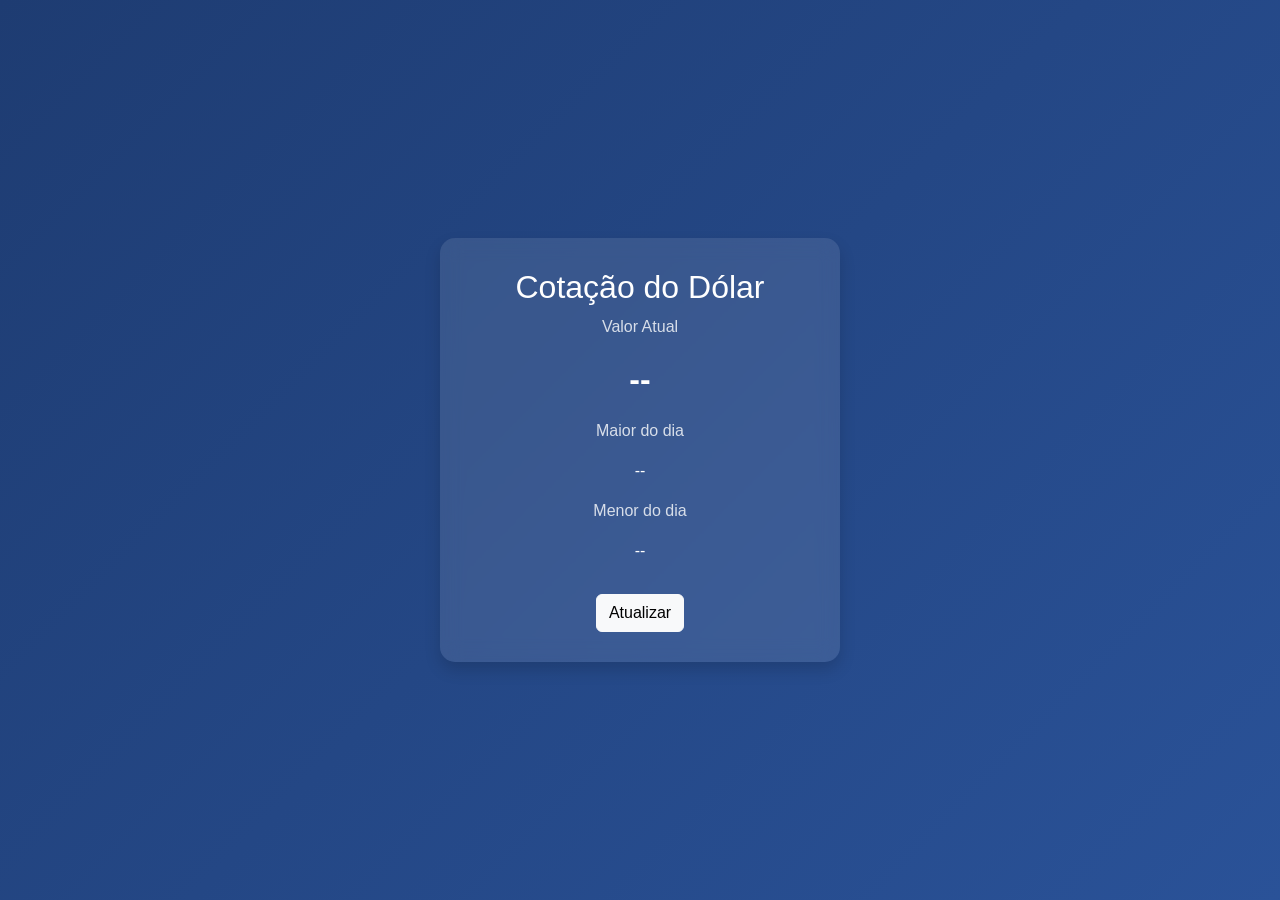
<file: atividade-dolar-api/index.html>
<!doctype html>
<html lang="pt-BR">
  <head>
    <meta charset="UTF-8" />
    <title>Cotação do Dólar</title>
    <meta name="viewport" content="width=device-width, initial-scale=1.0" />

    <link
      href="https://cdn.jsdelivr.net/npm/bootstrap@5.3.0/dist/css/bootstrap.min.css"
      rel="stylesheet"
    />

    <style>
      body {
        background: linear-gradient(135deg, #1e3c72, #2a5298);
        color: white;
        height: 100vh;
        display: flex;
        align-items: center;
        justify-content: center;
        font-family: Arial, sans-serif;
      }

      .card-custom {
        background: rgba(255, 255, 255, 0.1);
        border-radius: 15px;
        padding: 30px;
        backdrop-filter: blur(10px);
        text-align: center;
        width: 100%;
        max-width: 400px;
      }

      .valor {
        font-size: 2rem;
        font-weight: bold;
      }

      .label {
        opacity: 0.8;
      }

      button {
        margin-top: 15px;
      }
    </style>
  </head>
  <body>
    <div class="card-custom shadow">
      <h2>Cotação do Dólar</h2>

      <p class="label">Valor Atual</p>
      <p id="valor" class="valor">--</p>

      <p class="label">Maior do dia</p>
      <p id="max">--</p>

      <p class="label">Menor do dia</p>
      <p id="min">--</p>

      <button class="btn btn-light" onclick="buscarDolar()">Atualizar</button>
    </div>

    <script>
      async function buscarDolar() {
        try {
          const response = await fetch(
            "https://economia.awesomeapi.com.br/json/last/USD-BRL",
          );
          const data = await response.json();

          const dolar = data.USDBRL;

          document.getElementById("valor").innerText = parseFloat(
            dolar.bid,
          ).toFixed(2);

          document.getElementById("max").innerText = parseFloat(
            dolar.high,
          ).toFixed(2);

          document.getElementById("min").innerText = parseFloat(
            dolar.low,
          ).toFixed(2);
        } catch (erro) {
          alert("Erro ao buscar dados da API");
          console.error(erro);
        }
      }

      buscarDolar();
    </script>
  </body>
</html>
</file>
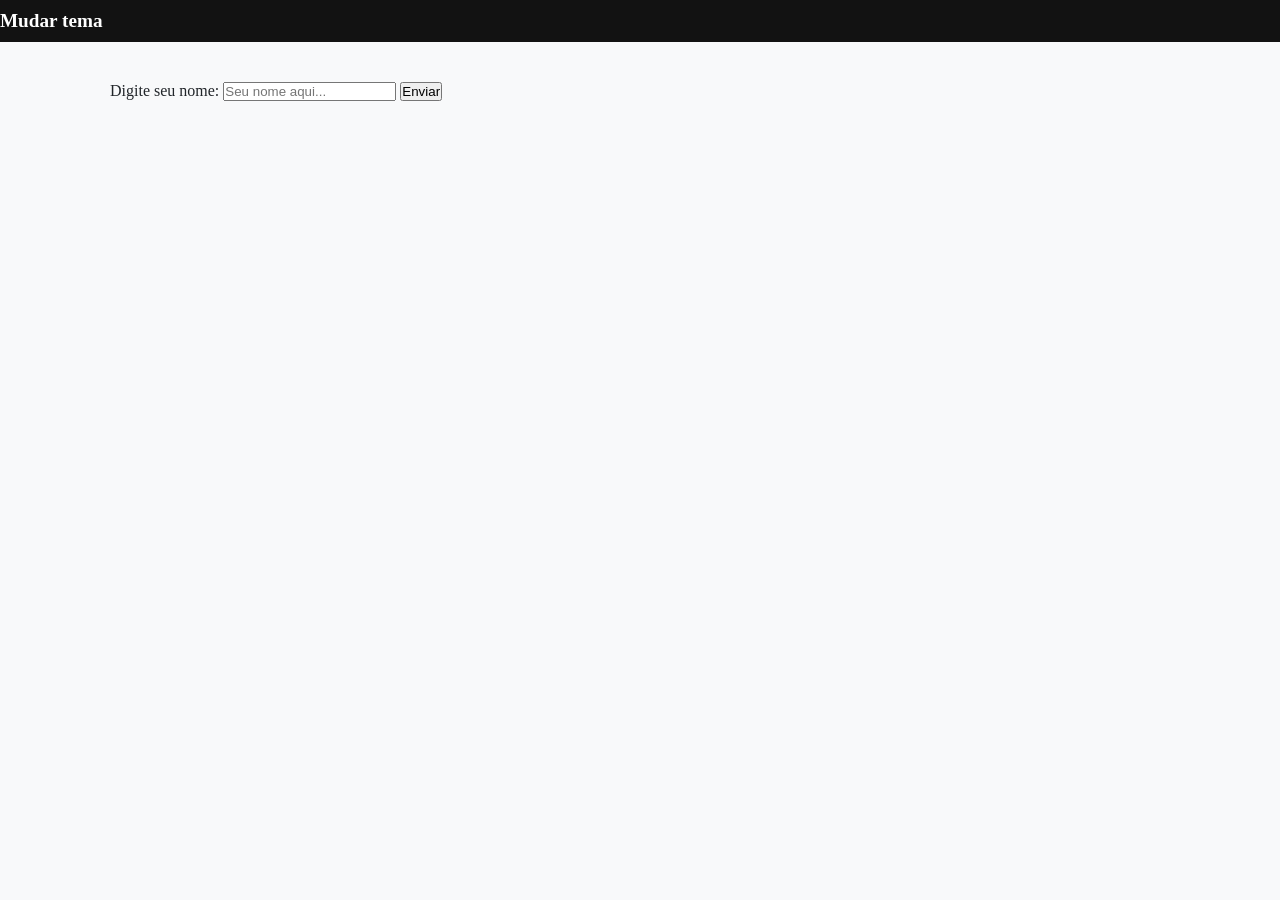
<file: atividade-DOM/index.html>
<!doctype html>
<html lang="en">
  <head>
    <meta charset="UTF-8" />
    <meta name="viewport" content="width=device-width, initial-scale=1.0" />
    <title>Manipulação do DOM</title>
    <link rel="stylesheet" href="style.css" />
  </head>
  <body>
    <header>
      <nav class="container-header">
        <h2 id="btn-tema" style="color: white">Mudar tema</h2>
      </nav>
    </header>

    <main style="max-width: 1100px; margin: 40px auto; padding: 0 20px">
      <section>
        <label for="nomeUsuario">Digite seu nome:</label>
        <input type="text" id="nomeUsuario" placeholder="Seu nome aqui..." />
        <button id="btn-enviar">Enviar</button>
      </section>

      <div
        id="mensagem-boas-vendas"
        style="margin-top: 20px; font-size: 1.5rem; font-weight: bold"
      ></div>
    </main>

    <script>
      const btnTema = document.getElementById("btn-tema");
      const btnEnviar = document.getElementById("btn-enviar");
      const inputNome = document.getElementById("nomeUsuario");
      const displayMensagem = document.getElementById("mensagem-boas-vendas");
      const corpoPagina = document.body;

      btnTema.addEventListener("click", () => {
        corpoPagina.classList.toggle("dark-mode");

        if (corpoPagina.classList.contains("dark-mode")) {
          btnTema.textContent = "Modo Claro";
        } else {
          btnTema.textContent = "Modo Escuro";
        }
      });

      btnEnviar.addEventListener("click", () => {
        const nome = inputNome.value;

        if (nome.trim() !== "") {
          displayMensagem.textContent = `Olá, ${nome}! Seja bem-vindo(a).`;
          inputNome.value = "";
        } else {
          alert("Por favor, digite um nome válido.");
        }
      });
    </script>
  </body>
</html>
</file>
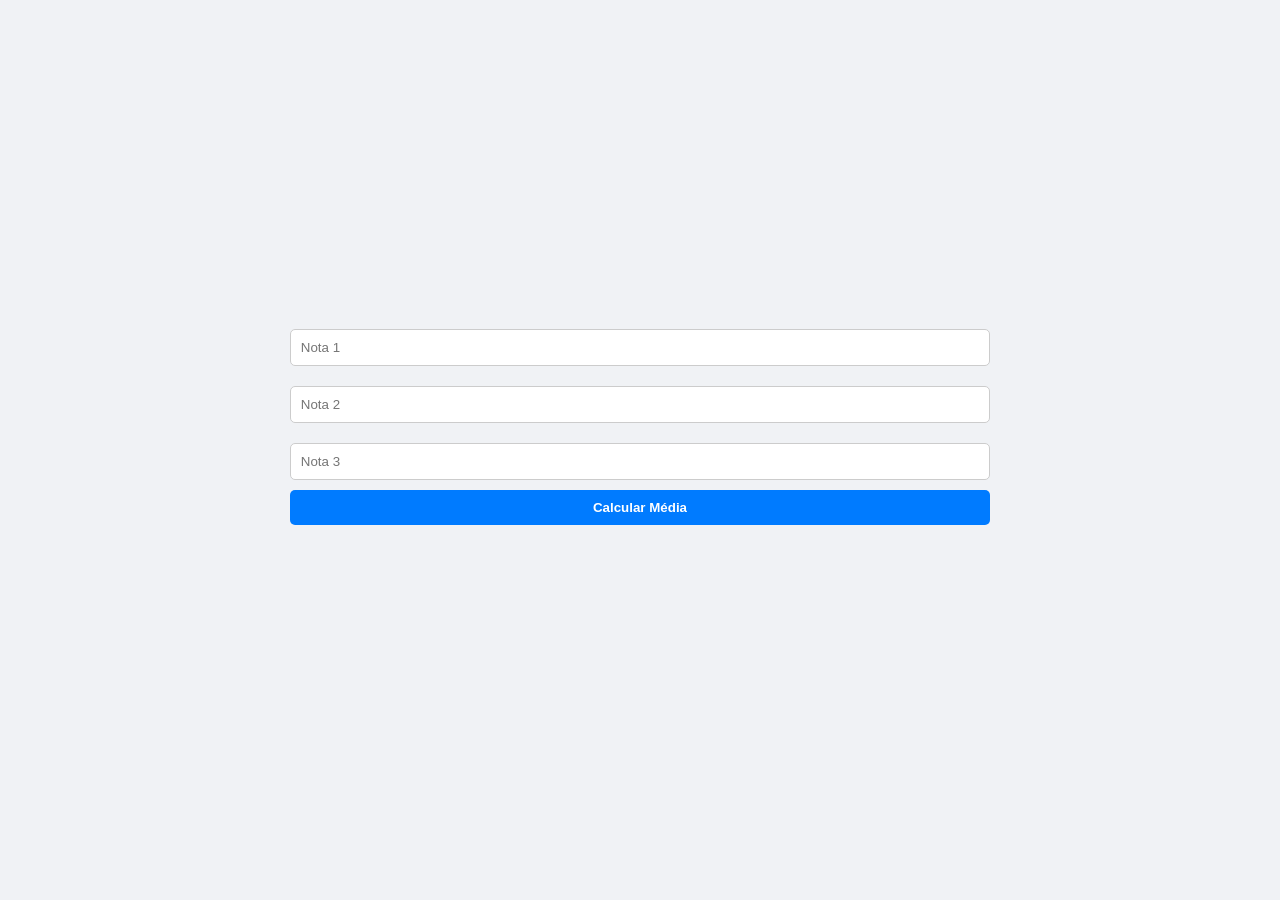
<file: atividade-if-else-2/index.html>
<!doctype html>
<html lang="en">
  <head>
    <meta charset="UTF-8" />
    <meta name="viewport" content="width=device-width, initial-scale=1.0" />
    <title>Document</title>
    <style>
      body {
        font-family: sans-serif;
        background-color: #f0f2f5;
        display: flex;
        justify-content: center;
        align-items: center;
        height: 100vh;
        margin: 0;
      }

      .card {
        background: white;
        padding: 20px;
        border-radius: 10px;
        box-shadow: 0 2px 10px rgba(0, 0, 0, 0.1);
        width: 300px;
        text-align: center;
      }

      input {
        width: 100%;
        padding: 10px;
        margin: 10px 0;
        border: 1px solid #ccc;
        border-radius: 5px;
        box-sizing: border-box;
      }

      button {
        width: 100%;
        padding: 10px;
        background-color: #007bff;
        color: white;
        border: none;
        border-radius: 5px;
        cursor: pointer;
        font-weight: bold;
      }

      button:hover {
        background-color: #0056b3;
      }

      .result {
        margin-top: 15px;
        font-size: 1.1rem;
        min-height: 24px;
      }
    </style>
  </head>
  <body>
    <form id="student-form">
      <input type="text" id="n1" placeholder="Nota 1" />
      <input type="text" id="n2" placeholder="Nota 2" />
      <input type="text" id="n3" placeholder="Nota 3" />
      <button type="submit">Calcular Média</button>
      <p class="result"></p>
    </form>

    <script>
      const studentForm = document.querySelector("#student-form");
      const resultDisplay = document.querySelector(".result");

      studentForm.addEventListener("submit", (e) => {
        e.preventDefault();

        const n1 = parseFloat(
          document.querySelector("#n1").value.replace(",", "."),
        );
        const n2 = parseFloat(
          document.querySelector("#n2").value.replace(",", "."),
        );
        const n3 = parseFloat(
          document.querySelector("#n3").value.replace(",", "."),
        );

        if (isNaN(n1) || isNaN(n2) || isNaN(n3)) {
          resultDisplay.innerHTML = "Por favor, preencha as três notas.";
          return;
        }

        const average = (n1 + n2 + n3) / 3;

        if (average >= 7) {
          resultDisplay.innerHTML = `Média: ${average.toFixed(1)} - <strong>Aprovado</strong>`;
          resultDisplay.style.color = "green";
        } else {
          resultDisplay.innerHTML = `Média: ${average.toFixed(1)} - <strong>Reprovado</strong>`;
          resultDisplay.style.color = "red";
        }
      });
    </script>
  </body>
</html>
</file>
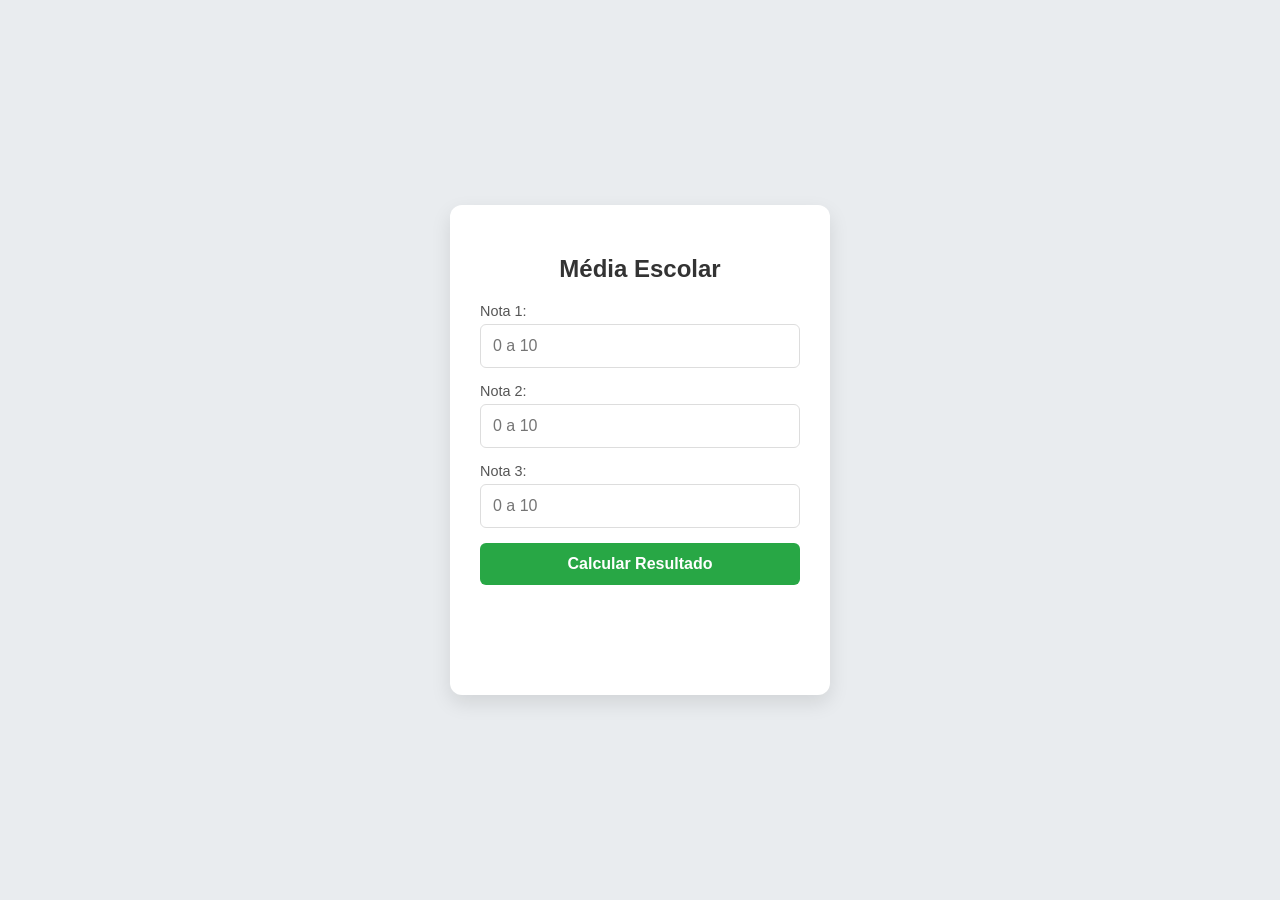
<file: atividade-if-else-3/index.html>
<!doctype html>
<html lang="pt-br">
  <head>
    <meta charset="UTF-8" />
    <meta name="viewport" content="width=device-width, initial-scale=1.0" />
    <title>Sistema de Notas - Else If</title>
    <style>
      body {
        font-family: "Segoe UI", Tahoma, Geneva, Verdana, sans-serif;
        background-color: #e9ecef;
        display: flex;
        justify-content: center;
        align-items: center;
        height: 100vh;
        margin: 0;
      }
      .container {
        background: white;
        padding: 30px;
        border-radius: 12px;
        box-shadow: 0 8px 20px rgba(0, 0, 0, 0.1);
        width: 320px;
        text-align: center;
      }
      h2 {
        color: #333;
        margin-bottom: 20px;
      }
      .form-group {
        margin-bottom: 15px;
        text-align: left;
      }
      label {
        display: block;
        margin-bottom: 5px;
        color: #555;
        font-size: 0.9rem;
      }
      input {
        width: 100%;
        padding: 12px;
        border: 1px solid #ddd;
        border-radius: 6px;
        box-sizing: border-box;
        font-size: 1rem;
      }
      button {
        width: 100%;
        padding: 12px;
        background-color: #28a745;
        color: white;
        border: none;
        border-radius: 6px;
        cursor: pointer;
        font-size: 1rem;
        font-weight: bold;
        transition: background 0.3s;
      }
      button:hover {
        background-color: #218838;
      }
      #result {
        margin-top: 20px;
        font-weight: bold;
        min-height: 40px;
        padding: 10px;
        border-radius: 4px;
      }
      .error {
        color: #721c24;
        background-color: #f8d7da;
      }
      .aprovado {
        color: #155724;
        background-color: #d4edda;
      }
      .recuperacao {
        color: #856404;
        background-color: #fff3cd;
      }
      .reprovado {
        color: #721c24;
        background-color: #f8d7da;
      }
    </style>
  </head>
  <body>
    <div class="container">
      <h2>Média Escolar</h2>
      <form id="notaForm">
        <div class="form-group">
          <label>Nota 1:</label>
          <input type="text" id="n1" placeholder="0 a 10" />
        </div>
        <div class="form-group">
          <label>Nota 2:</label>
          <input type="text" id="n2" placeholder="0 a 10" />
        </div>
        <div class="form-group">
          <label>Nota 3:</label>
          <input type="text" id="n3" placeholder="0 a 10" />
        </div>
        <button type="submit">Calcular Resultado</button>
      </form>
      <div id="result"></div>
    </div>

    <script>
      const form = document.getElementById("notaForm");
      const resultDiv = document.getElementById("result");

      form.addEventListener("submit", (e) => {
        e.preventDefault();

        resultDiv.className = "";

        const v1 = document.getElementById("n1").value.trim().replace(",", ".");
        const v2 = document.getElementById("n2").value.trim().replace(",", ".");
        const v3 = document.getElementById("n3").value.trim().replace(",", ".");

        if (
          v1 === "" ||
          v2 === "" ||
          v3 === "" ||
          isNaN(v1) ||
          isNaN(v2) ||
          isNaN(v3)
        ) {
          resultDiv.innerHTML =
            "Erro: Preencha todos os campos com números válidos!";
          resultDiv.classList.add("error");
          return;
        }

        const n1 = parseFloat(v1);
        const n2 = parseFloat(v2);
        const n3 = parseFloat(v3);

        if (n1 < 0 || n1 > 10 || n2 < 0 || n2 > 10 || n3 < 0 || n3 > 10) {
          resultDiv.innerHTML = "Erro: As notas devem estar entre 0 e 10!";
          resultDiv.classList.add("error");
          return;
        }

        const media = (n1 + n2 + n3) / 3;

        if (media >= 7) {
          resultDiv.innerHTML = `Média: ${media.toFixed(1)} <br> Aprovado!`;
          resultDiv.classList.add("aprovado");
        } else if (media >= 5) {
          resultDiv.innerHTML = `Média: ${media.toFixed(1)} <br> Recuperação`;
          resultDiv.classList.add("recuperacao");
        } else {
          resultDiv.innerHTML = `Média: ${media.toFixed(1)} <br> Reprovado`;
          resultDiv.classList.add("reprovado");
        }
      });

      form.addEventListener("input", () => {
        resultDiv.innerHTML = "";
        resultDiv.className = "";
      });
    </script>
  </body>
</html>
</file>
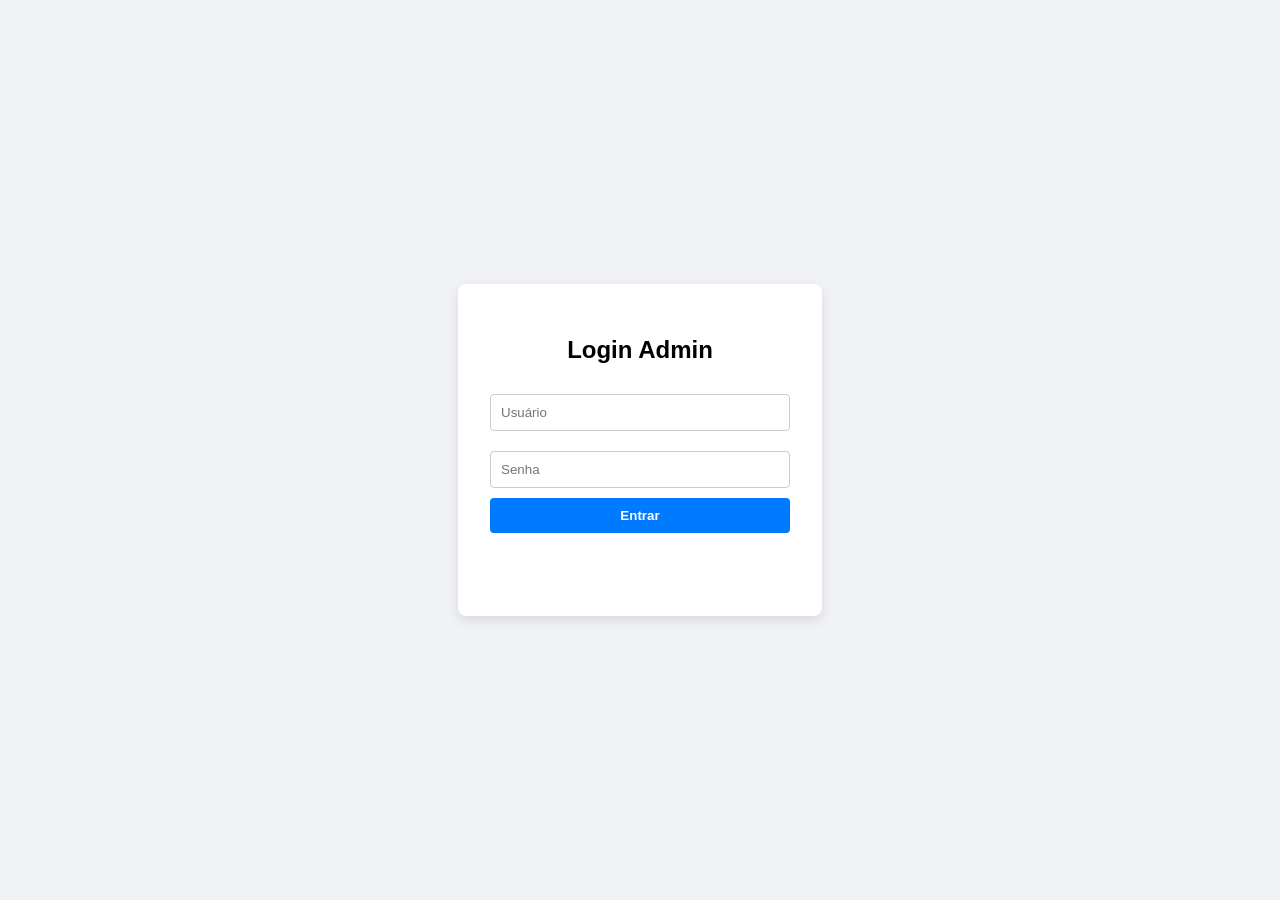
<file: atividade-if-else-4/index.html>
<!doctype html>
<html lang="pt-br">
  <head>
    <meta charset="UTF-8" />
    <title>Sistema de Login</title>
    <style>
      body {
        font-family: sans-serif;
        background: #f0f2f5;
        display: flex;
        justify-content: center;
        align-items: center;
        height: 100vh;
        margin: 0;
      }
      .login-card {
        background: white;
        padding: 2rem;
        border-radius: 8px;
        box-shadow: 0 4px 12px rgba(0, 0, 0, 0.1);
        width: 300px;
        text-align: center;
      }
      input {
        width: 100%;
        padding: 10px;
        margin: 10px 0;
        border: 1px solid #ccc;
        border-radius: 4px;
        box-sizing: border-box;
      }
      button {
        width: 100%;
        padding: 10px;
        background: #007bff;
        color: white;
        border: none;
        border-radius: 4px;
        cursor: pointer;
        font-weight: bold;
      }
      #message {
        margin-top: 15px;
        font-weight: bold;
        min-height: 20px;
      }
    </style>
  </head>
  <body>
    <div class="login-card">
      <h2>Login Admin</h2>
      <form id="loginForm">
        <input type="text" id="user" placeholder="Usuário" required />
        <input type="password" id="pass" placeholder="Senha" required />
        <button type="submit">Entrar</button>
      </form>
      <p id="message"></p>
    </div>

    <script>
      const form = document.querySelector("#loginForm");
      const msg = document.querySelector("#message");

      form.addEventListener("submit", (e) => {
        e.preventDefault();

        const usuarioDigitado = document.querySelector("#user").value;
        const senhaDigitada = document.querySelector("#pass").value;

        if (usuarioDigitado === "admin" && senhaDigitada === "1234") {
          msg.innerHTML = "Login bem-sucedido!";
          msg.style.color = "green";
        } else if (usuarioDigitado === "admin") {
          msg.innerHTML = "Senha incorreta!";
          msg.style.color = "orange";
        } else {
          msg.innerHTML = "Usuário não encontrado!";
          msg.style.color = "red";
        }
      });
    </script>
  </body>
</html>
</file>
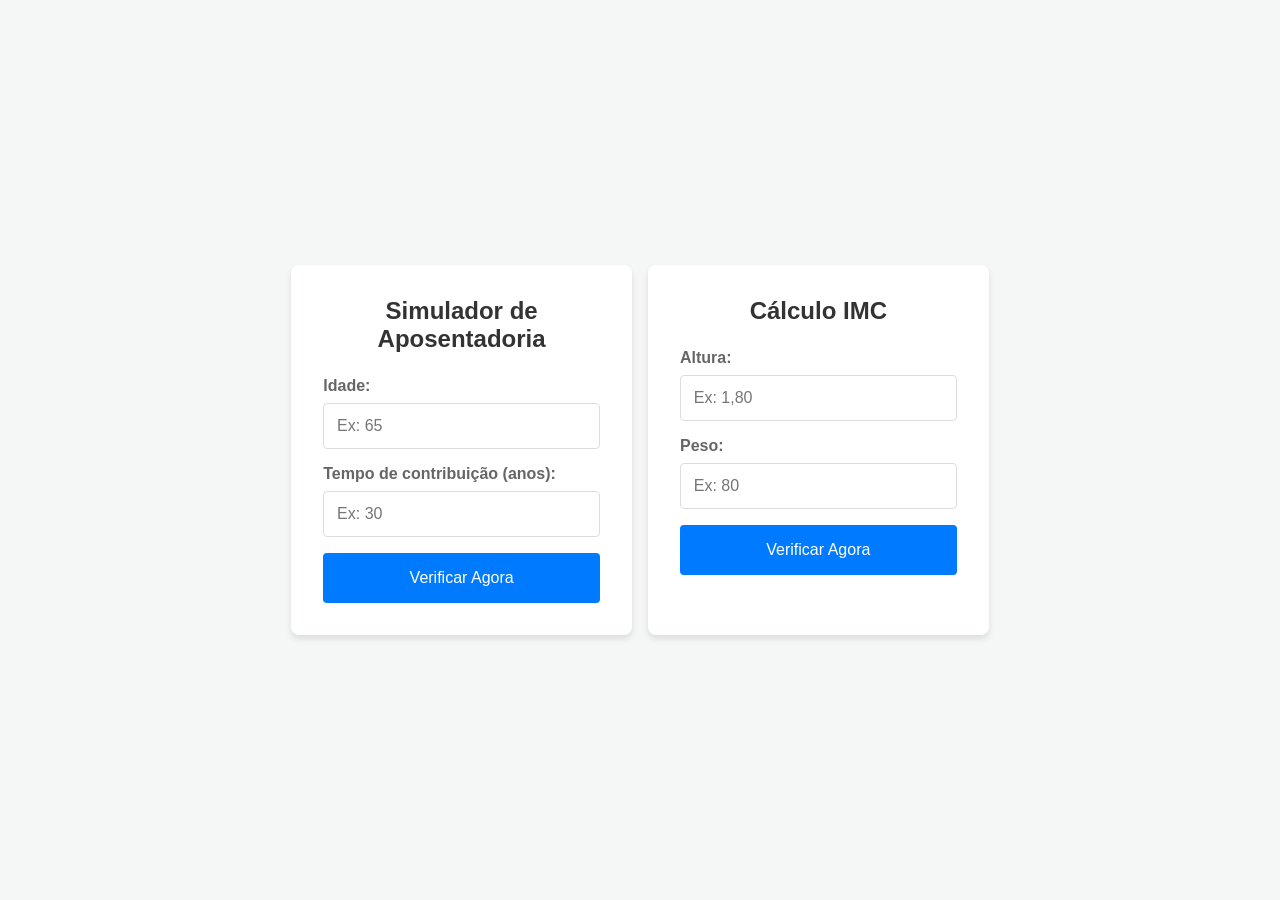
<file: atividade-if-else/index.html>
<!doctype html>
<html lang="pt-br">
  <head>
    <meta charset="UTF-8" />
    <meta name="viewport" content="width=device-width, initial-scale=1.0" />
    <title>Calculadora de Aposentadoria</title>
    <link rel="stylesheet" href="style.css" />
  </head>
  <body>
    <main class="container">
      <section class="card">
        <h2>Simulador de Aposentadoria</h2>
        <form id="calc-form">
          <div class="form-group">
            <label for="age">Idade:</label>
            <input type="number" id="age" placeholder="Ex: 65" />
          </div>

          <div class="form-group">
            <label for="time">Tempo de contribuição (anos):</label>
            <input type="number" id="time" placeholder="Ex: 30" />
          </div>

          <p class="message-retirement"></p>

          <button type="submit" id="send-button">Verificar Agora</button>
        </form>
      </section>

      <section class="card">
        <h2>Cálculo IMC</h2>
        <form id="imc-form">
          <div class="form-group">
            <label for="height">Altura:</label>
            <input type="text" id="height" placeholder="Ex: 1,80" />
          </div>

          <div class="form-group">
            <label for="weight">Peso:</label>
            <input type="text" id="weight" placeholder="Ex: 80" />
          </div>

          <p class="message-imc"></p>

          <button type="submit" id="send-button">Verificar Agora</button>
        </form>
      </section>
    </main>

    <script src="app.js"></script>
  </body>
</html>
</file>
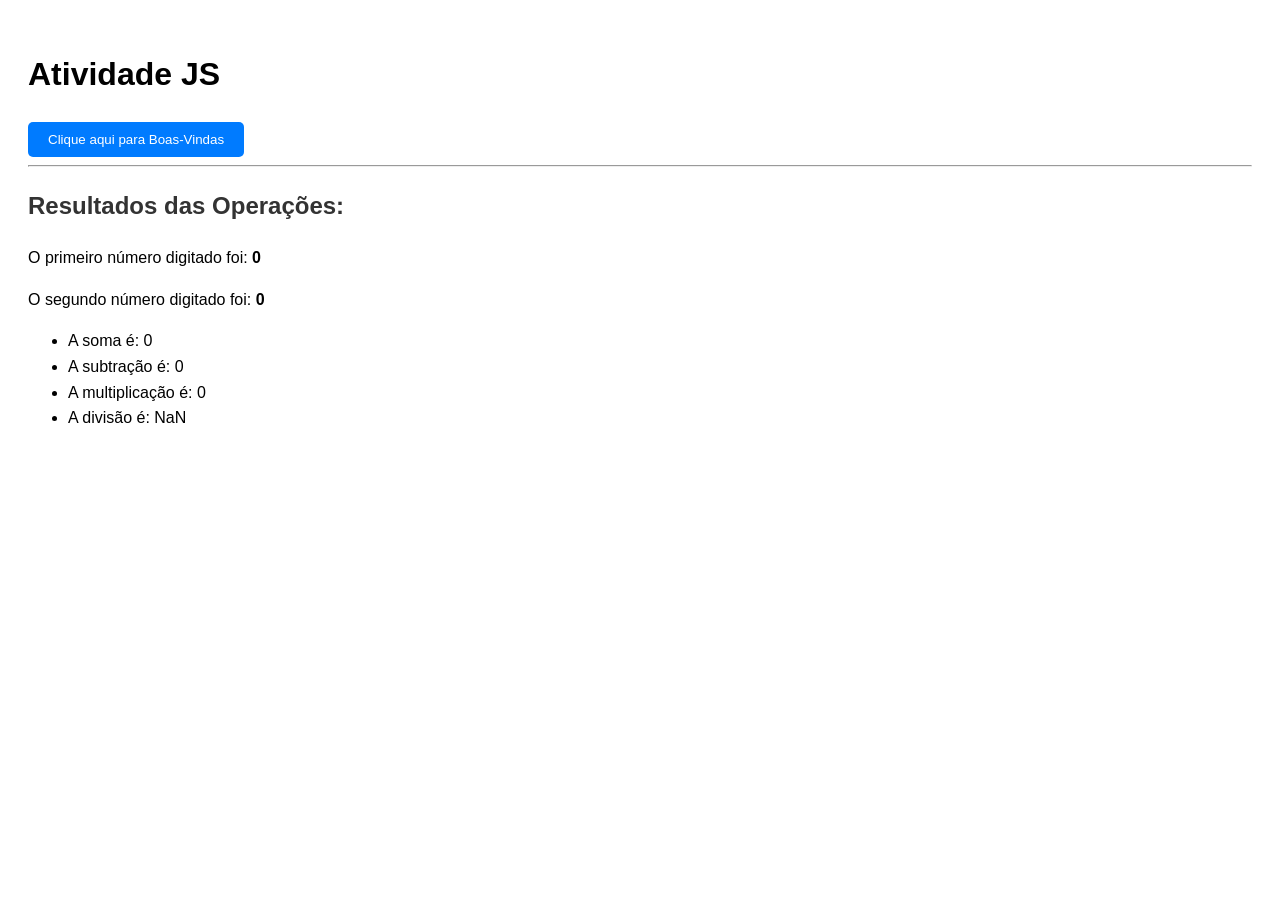
<file: atividade-introducao-javascript/index.html>
<!doctype html>
<html lang="en">
  <head>
    <meta charset="UTF-8" />
    <meta name="viewport" content="width=device-width, initial-scale=1.0" />
    <title>Introdução Javascript</title>
  </head>
  <body>
    <!doctype html>
    <html lang="pt-br">
      <head>
        <meta charset="UTF-8" />
        <title>Introdução ao JavaScript</title>
        <style>
          body {
            font-family: sans-serif;
            padding: 20px;
            line-height: 1.6;
          }
          button {
            padding: 10px 20px;
            cursor: pointer;
            background-color: #007bff;
            color: white;
            border: none;
            border-radius: 5px;
          }
          button:hover {
            background-color: #0056b3;
          }
          h2 {
            color: #333;
          }
        </style>
      </head>
      <body>
        <h1>Atividade JS</h1>

        <button onclick="boasVindas()">Clique aqui para Boas-Vindas</button>

        <hr />

        <script>
          function boasVindas() {
            alert("Seja muito bem-vindo ao meu site!");
          }

          let num1 = Number(prompt("Digite o primeiro número:"));
          let num2 = Number(prompt("Digite o segundo número:"));

          let soma = num1 + num2;
          let sub = num1 - num2;
          let mult = num1 * num2;
          let div = num1 / num2;

          console.log("--- Resultados dos Cálculos ---");
          console.log("Soma: " + soma);
          console.log("Subtração: " + sub);
          console.log("Multiplicação: " + mult);
          console.log("Divisão: " + div);

          document.write("<h2>Resultados das Operações:</h2>");
          document.write(
            "<p>O primeiro número digitado foi: <b>" + num1 + "</b></p>",
          );
          document.write(
            "<p>O segundo número digitado foi: <b>" + num2 + "</b></p>",
          );
          document.write("<ul>");
          document.write("<li>A soma é: " + soma + "</li>");
          document.write("<li>A subtração é: " + sub + "</li>");
          document.write("<li>A multiplicação é: " + mult + "</li>");
          document.write("<li>A divisão é: " + div + "</li>");
          document.write("</ul>");
        </script>
      </body>
    </html>
  </body>
</html>
</file>
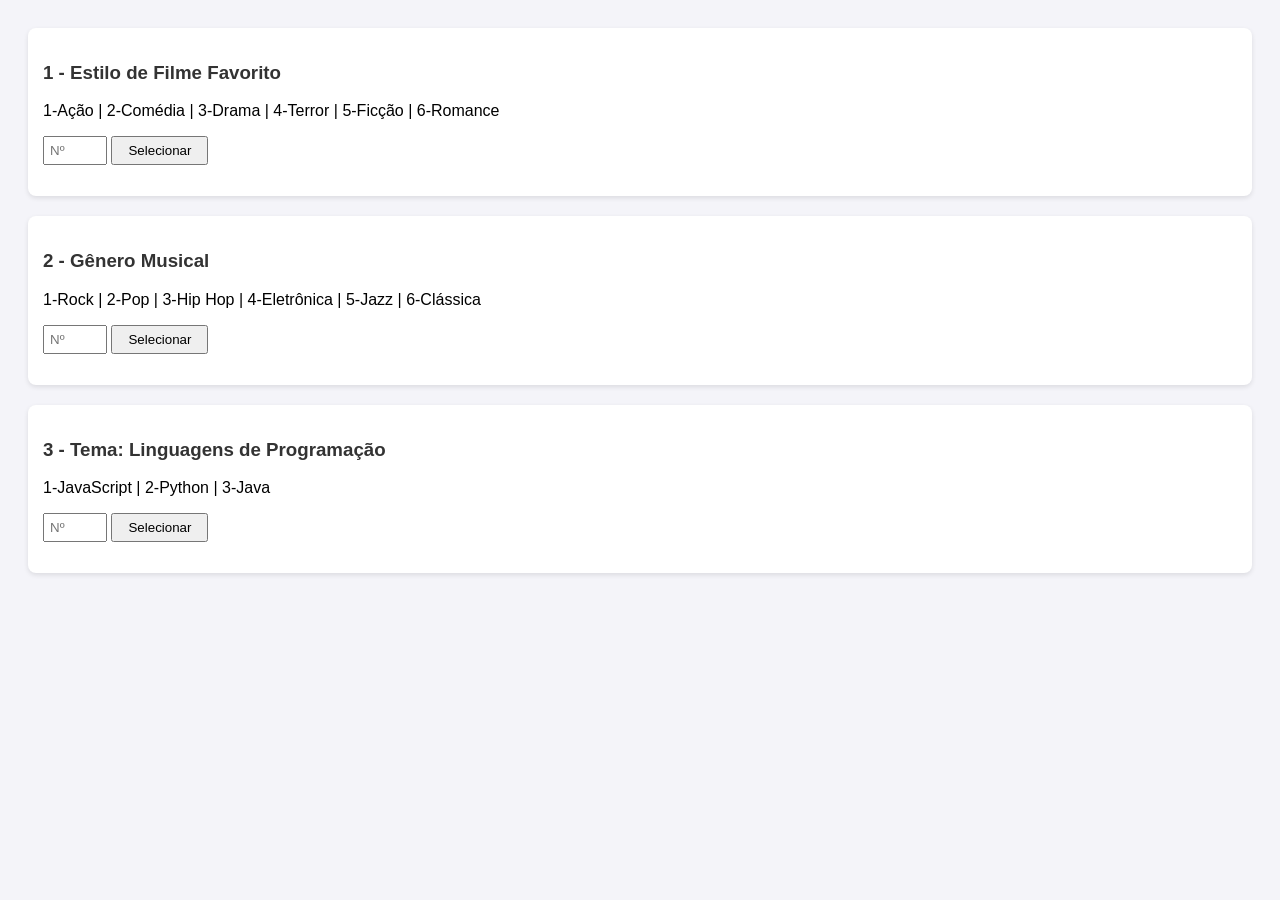
<file: atividade-switch-case-2/index.html>
<!doctype html>
<html lang="pt-br">
  <head>
    <meta charset="UTF-8" />
    <title>Atividades Switch Case</title>
    <style>
      body {
        font-family: sans-serif;
        background: #f4f4f9;
        padding: 20px;
      }
      .exercicio {
        background: white;
        padding: 15px;
        margin-bottom: 20px;
        border-radius: 8px;
        box-shadow: 0 2px 5px rgba(0, 0, 0, 0.1);
      }
      h3 {
        color: #333;
      }
      .resultado {
        margin-top: 10px;
        font-weight: bold;
        color: #0056b3;
      }
      input {
        padding: 5px;
        width: 50px;
      }
      button {
        padding: 5px 15px;
        cursor: pointer;
      }
    </style>
  </head>
  <body>
    <div class="exercicio">
      <h3>1 - Estilo de Filme Favorito</h3>
      <p>1-Ação | 2-Comédia | 3-Drama | 4-Terror | 5-Ficção | 6-Romance</p>
      <input type="number" id="inputFilme" placeholder="Nº" />
      <button onclick="verificarFilme()">Selecionar</button>
      <p id="resFilme" class="resultado"></p>
    </div>

    <div class="exercicio">
      <h3>2 - Gênero Musical</h3>
      <p>1-Rock | 2-Pop | 3-Hip Hop | 4-Eletrônica | 5-Jazz | 6-Clássica</p>
      <input type="number" id="inputMusica" placeholder="Nº" />
      <button onclick="verificarMusica()">Selecionar</button>
      <p id="resMusica" class="resultado"></p>
    </div>

    <div class="exercicio">
      <h3>3 - Tema: Linguagens de Programação</h3>
      <p>1-JavaScript | 2-Python | 3-Java</p>
      <input type="number" id="inputTema" placeholder="Nº" />
      <button onclick="verificarTema()">Selecionar</button>
      <p id="resTema" class="resultado"></p>
    </div>

    <script>
      function verificarFilme() {
        const opcao = parseInt(document.getElementById("inputFilme").value);
        const display = document.getElementById("resFilme");
        let estilo = "";

        switch (opcao) {
          case 1:
            estilo = "Ação";
            break;
          case 2:
            estilo = "Comédia";
            break;
          case 3:
            estilo = "Drama";
            break;
          case 4:
            estilo = "Terror";
            break;
          case 5:
            estilo = "Ficção Científica";
            break;
          case 6:
            estilo = "Romance";
            break;
          default:
            display.innerHTML = "Opção inválida! Escolha de 1 a 6.";
            return;
        }
        display.innerHTML = `Seu estilo de filme favorito é: ${estilo}`;
      }

      function verificarMusica() {
        const opcao = parseInt(document.getElementById("inputMusica").value);
        const display = document.getElementById("resMusica");
        let genero = "";

        switch (opcao) {
          case 1:
            genero = "Rock";
            break;
          case 2:
            genero = "Pop";
            break;
          case 3:
            genero = "Hip Hop";
            break;
          case 4:
            genero = "Eletrônica";
            break;
          case 5:
            genero = "Jazz";
            break;
          case 6:
            genero = "Clássica";
            break;
          default:
            display.innerHTML = "Opção inválida! Escolha de 1 a 6.";
            return;
        }
        display.innerHTML = `Seu gênero musical preferido é: ${genero}`;
      }

      function verificarTema() {
        const opcao = parseInt(document.getElementById("inputTema").value);
        const display = document.getElementById("resTema");
        let mensagem = "";

        switch (opcao) {
          case 1:
            mensagem =
              "JavaScript: O coração da web! Continue explorando o desenvolvimento Front-end.";
            break;
          case 2:
            mensagem =
              "Python: Excelente para Ciência de Dados! Desenvolva suas habilidades em lógica e IA.";
            break;
          case 3:
            mensagem =
              "Java: Poderoso para sistemas robustos! Explore o mundo do desenvolvimento Back-end.";
            break;
          default:
            display.innerHTML = "Opção inválida! Escolha 1, 2 ou 3.";
            return;
        }
        display.innerHTML = `${mensagem} <br><strong>Incentivo:</strong> Continue praticando para se tornar um mestre nesta área!`;
      }
    </script>
  </body>
</html>
</file>
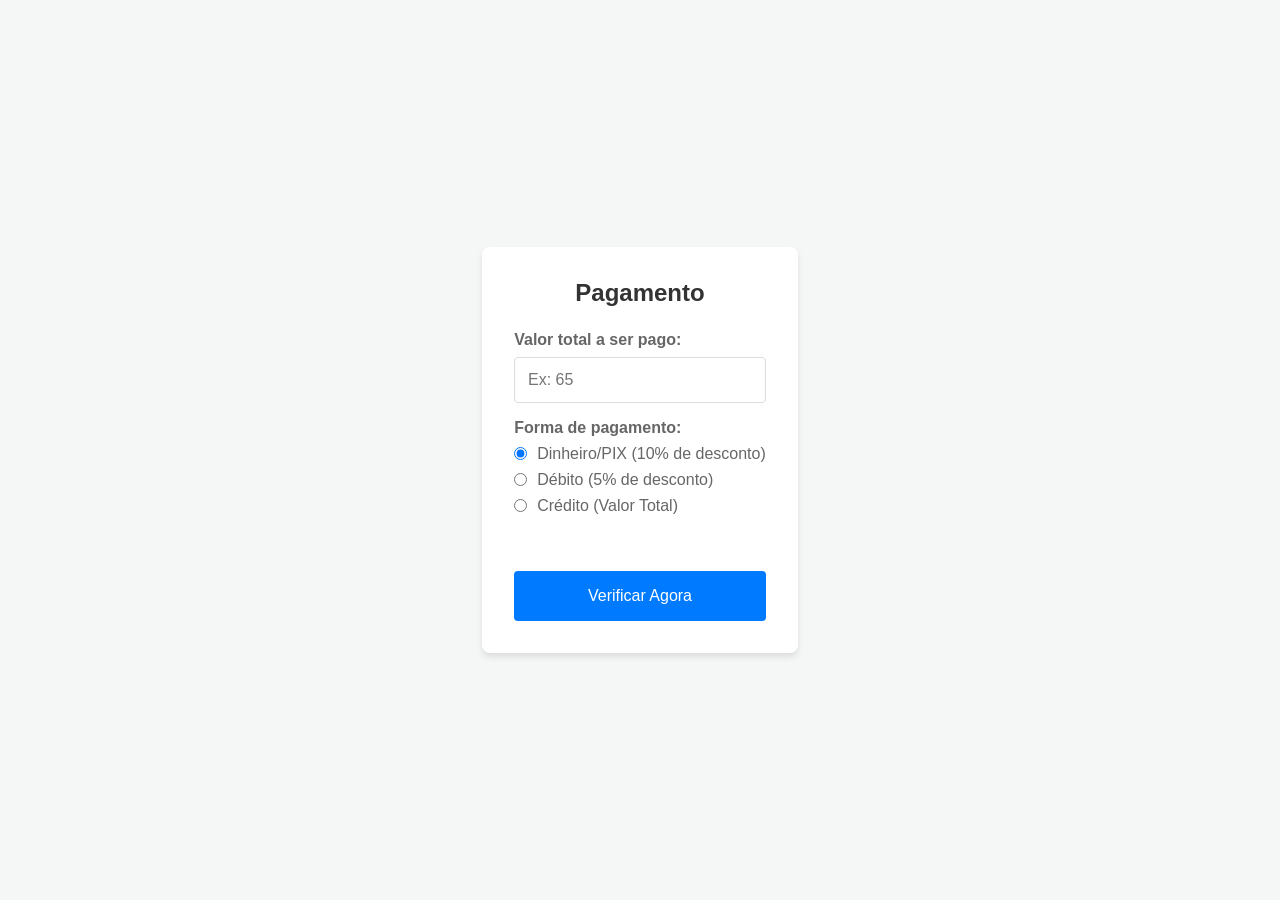
<file: atividade-switch/index.html>
<!doctype html>
<html lang="en">
  <head>
    <meta charset="UTF-8" />
    <meta name="viewport" content="width=device-width, initial-scale=1.0" />
    <title>Switch Case</title>
    <link rel="stylesheet" href="style.css" />
  </head>
  <body>
    <main>
      <section class="card">
        <h2>Pagamento</h2>
        <form>
          <div class="form-group">
            <label for="price">Valor total a ser pago:</label>
            <input type="number" id="price" placeholder="Ex: 65" />
          </div>

          <div class="form-group payment-group">
            <p>Forma de pagamento:</p>

            <div class="radio-option">
              <input type="radio" id="pix" name="payment" value="0.9" checked />
              <label for="pix">Dinheiro/PIX (10% de desconto)</label>
            </div>

            <div class="radio-option">
              <input type="radio" id="debito" name="payment" value="0.95" />
              <label for="debito">Débito (5% de desconto)</label>
            </div>

            <div class="radio-option">
              <input type="radio" id="credito" name="payment" value="1" />
              <label for="credito">Crédito (Valor Total)</label>
            </div>
          </div>

          <p class="message"></p>

          <button type="submit" id="send-button">Verificar Agora</button>
        </form>
      </section>
    </main>
    <script src="app.js"></script>
  </body>
</html>
</file>
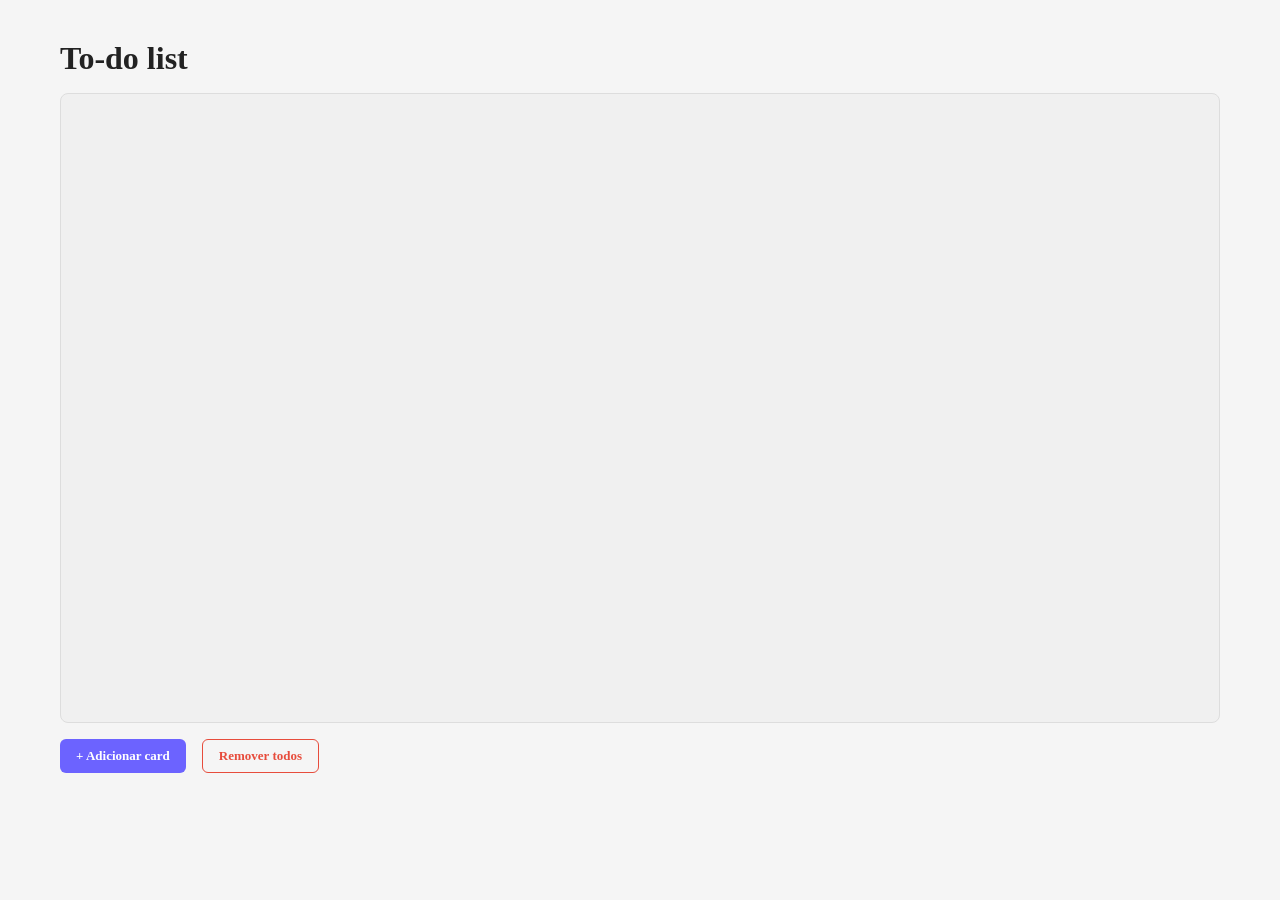
<file: atividade-todo-list/index.html>
<!doctype html>
<html lang="en">
  <head>
    <meta charset="UTF-8" />
    <meta name="viewport" content="width=device-width, initial-scale=1.0" />
    <title>To-Do List</title>
    <link rel="stylesheet" href="style.css" />
  </head>
  <body>
    <main>
      <h1>To-do list</h1>
      <div class="board">
        <div class="column" id="lista"></div>
        <div class="btn-group">
          <button id="btn-adicionar">+ Adicionar card</button>
          <button id="btn-limpar">Remover todos</button>
        </div>
      </div>
    </main>

    <script src="index.js"></script>
  </body>
</html>
</file>
<file: atividade-DOM/style.css>
:root {
  --background-light: #f8f9fa;
  --background-dark: #121212;
  --text-light: #212529;
  --text-dark: #f5f5f5;
  --text-body-light: #495057;
  --text-body-dark: #b0b0b0;
  --border-light: #dee2e6;
  --border-dark: #333333;
}

* {
  margin: 0;
  padding: 0;
  box-sizing: border-box;
}

body {
  font-family: Georgia, serif;
  background-color: var(--background-light);
  color: var(--text-light);
  min-height: 100vh;
  transition:
    background-color 0.3s,
    color 0.3s;
}

header {
  width: 100%;
  background-color: var(--background-dark);
  padding: 10px 0;
  color: var(--text-dark);
}

body.dark-mode {
  background-color: var(--background-dark);
  color: var(--text-dark);
}

body.dark-mode header {
  border-bottom: 1px solid var(--border-dark);
}

h2 {
  margin: 0;
  font-size: 1.2rem;
  cursor: pointer;
  color: inherit;
}
</file>
<file: atividade-if-else/style.css>
* {
  box-sizing: border-box;
  margin: 0;
  padding: 0;
  font-family: "Segoe UI", Tahoma, Geneva, Verdana, sans-serif;
}

body {
  background-color: #f4f7f6;
  display: flex;
  justify-content: center;
  align-items: center;
  height: 100vh;
}

.container {
  display: flex;
  gap: 16px;
}

.card {
  background: white;
  padding: 2rem;
  border-radius: 8px;
  box-shadow: 0 4px 6px rgba(0, 0, 0, 0.1);
  width: 100%;
  max-width: 400px;
}

h2 {
  margin-bottom: 1.5rem;
  color: #333;
  text-align: center;
}

.form-group {
  margin-bottom: 1rem;
}

label {
  display: block;
  margin-bottom: 0.5rem;
  color: #666;
  font-weight: bold;
}

input {
  width: 100%;
  padding: 0.8rem;
  border: 1px solid #ddd;
  border-radius: 4px;
  font-size: 1rem;
}

input:focus {
  outline: none;
  border-color: #007bff;
}

button {
  width: 100%;
  padding: 1rem;
  background-color: #007bff;
  color: white;
  border: none;
  border-radius: 4px;
  font-size: 1rem;
  cursor: pointer;
  transition: background 0.3s;
}

button:hover {
  background-color: #0056b3;
}

.message {
  min-height: 1.5rem;
  margin-bottom: 1rem;
  font-size: 0.9rem;
  color: #d9534f;
  text-align: center;
}
</file>
<file: atividade-switch/style.css>
* {
  box-sizing: border-box;
  margin: 0;
  padding: 0;
  font-family: "Segoe UI", Tahoma, Geneva, Verdana, sans-serif;
}

body {
  background-color: #f4f7f6;
  display: flex;
  justify-content: center;
  align-items: center;
  height: 100vh;
}

.container {
  display: flex;
  gap: 16px;
}

.card {
  background: white;
  padding: 2rem;
  border-radius: 8px;
  box-shadow: 0 4px 6px rgba(0, 0, 0, 0.1);
  width: 100%;
  max-width: 400px;
}

h2 {
  margin-bottom: 1.5rem;
  color: #333;
  text-align: center;
}

.form-group {
  margin-bottom: 1rem;
}

label {
  display: block;
  margin-bottom: 0.5rem;
  color: #666;
  font-weight: bold;
}

input {
  width: 100%;
  padding: 0.8rem;
  border: 1px solid #ddd;
  border-radius: 4px;
  font-size: 1rem;
}

input:focus {
  outline: none;
  border-color: #007bff;
}

button {
  width: 100%;
  padding: 1rem;
  background-color: #007bff;
  color: white;
  border: none;
  border-radius: 4px;
  font-size: 1rem;
  cursor: pointer;
  transition: background 0.3s;
}

button:hover {
  background-color: #0056b3;
}

.message {
  min-height: 1.5rem;
  margin-bottom: 1rem;
  font-size: 0.9rem;
  text-align: center;
}

.payment-group {
  margin-top: 1rem;
  text-align: left;
}

.payment-group p {
  font-weight: bold;
  color: #666;
  margin-bottom: 0.5rem;
}

.radio-option {
  display: flex;
  align-items: center;
  gap: 10px;
  margin-bottom: 8px;
  cursor: pointer;
}

.radio-option input {
  width: auto;
  cursor: pointer;
}

.radio-option label {
  margin-bottom: 0;
  font-weight: normal;
  cursor: pointer;
}
</file>
<file: atividade-todo-list/style.css>
* {
  margin: 0;
  padding: 0;
  box-sizing: border-box;
}

body {
  font-family: Georgia, serif;
  background-color: #f5f5f5;
  color: #222;
  max-width: 1200px;
  margin: 0 auto;
  padding: 40px 20px;
  min-height: 100vh;
}

.table {
  display: grid;
  grid-template-columns: repeat(3, 1fr);
  gap: 16px;
  margin-top: 48px;
}

.column {
  border: 1px solid #ddd;
  height: 70vh;

  overflow-y: auto;
  border-radius: 8px;
  padding: 12px;
  background: #f0f0f0;
}

.card {
  position: relative;
  background: #ffffff;
  border-radius: 8px;
  padding: 16px;
  box-shadow: 0 1px 3px rgba(0, 0, 0, 0.12);
  margin-bottom: 8px;
  display: flex;
  flex-direction: column;
  gap: 6px;
}

.card-content {
  display: flex;
  flex-direction: column;
  gap: 6px;
  padding-top: 24px;
}

.card-input,
.card-textarea {
  width: 100%;
}

.card-label {
  font-size: 11px;
  font-weight: 600;
  text-transform: uppercase;
  color: #888;
  letter-spacing: 0.5px;
}

.card-input {
  border: 1px solid #e0e0e0;
  border-radius: 6px;
  padding: 8px 10px;
  font-size: 14px;
  color: #333;
  outline: none;
  margin-bottom: 8px;
}

.card-textarea {
  border: 1px solid #e0e0e0;
  border-radius: 6px;
  padding: 8px 10px;
  font-size: 13px;
  color: #555;
  outline: none;
  resize: none;
  height: 72px;
}

.card-input:focus,
.card-textarea:focus {
  border-color: #6c63ff;
}

.card:hover {
  box-shadow: 0 3px 8px rgba(0, 0, 0, 0.15);
  transform: translateY(-1px);
  transition: all 0.2s ease;
}

.card-delete {
  position: absolute;
  top: 8px;
  right: 8px;
  background: none;
  border: none;
  cursor: pointer;
  opacity: 0.6;
  line-height: 1;
}

.card-delete:hover {
  opacity: 1;
}

.board,
.btn-group {
  margin-top: 16px;
}

.btn-group {
  gap: 16px;
  display: flex;
}

.btn-group button {
  cursor: pointer;
  padding: 8px 16px;
  border: none;
  border-radius: 6px;
  font-size: 13px;
  font-weight: 600;
  font-family: inherit;
  transition: all 0.2s ease;
}

.btn-group #btn-adicionar {
  background-color: #6c63ff;
  color: #fff;
}

.btn-group #btn-adicionar:hover {
  background-color: #574fd6;
}

.btn-group #btn-limpar {
  background-color: transparent;
  color: #e74c3c;
  border: 1px solid #e74c3c;
}

.btn-group #btn-limpar:hover {
  background-color: #e74c3c;
  color: #fff;
}

button:active {
  transform: scale(0.97);
}
</file>
